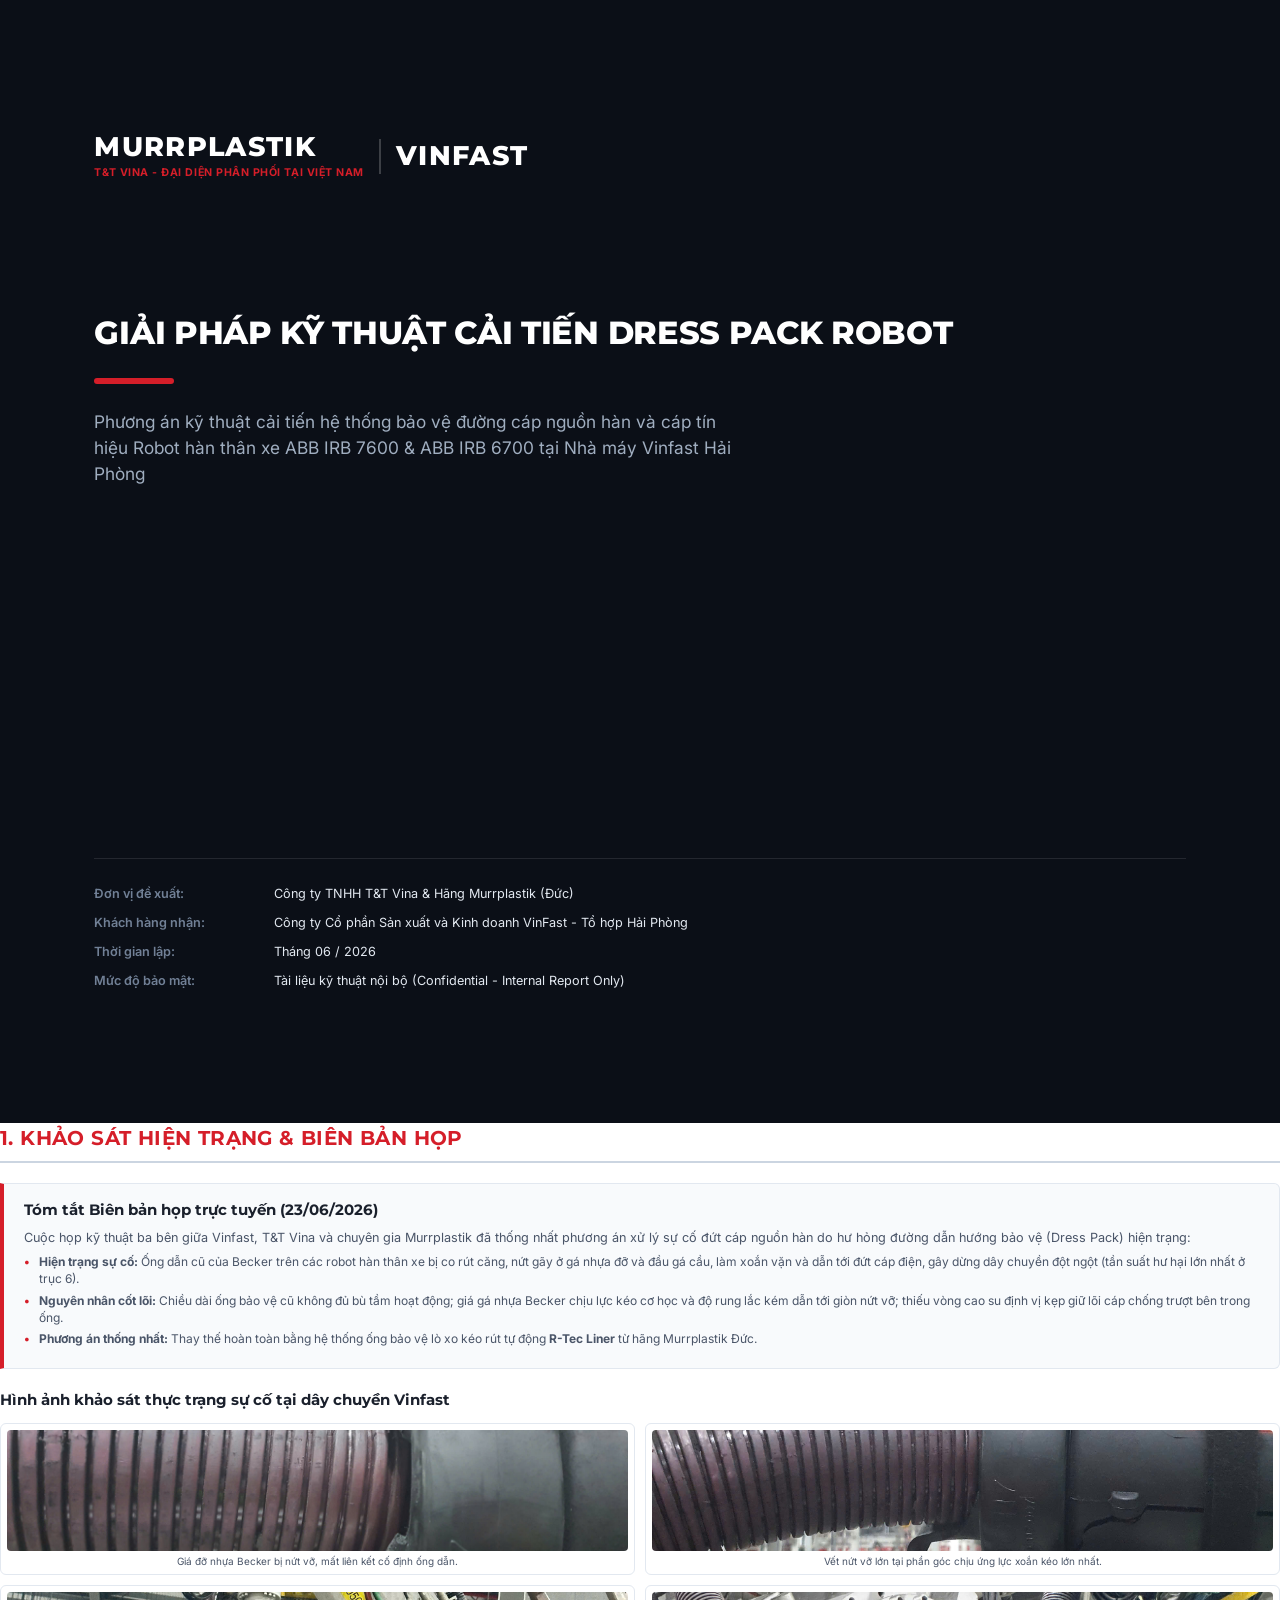
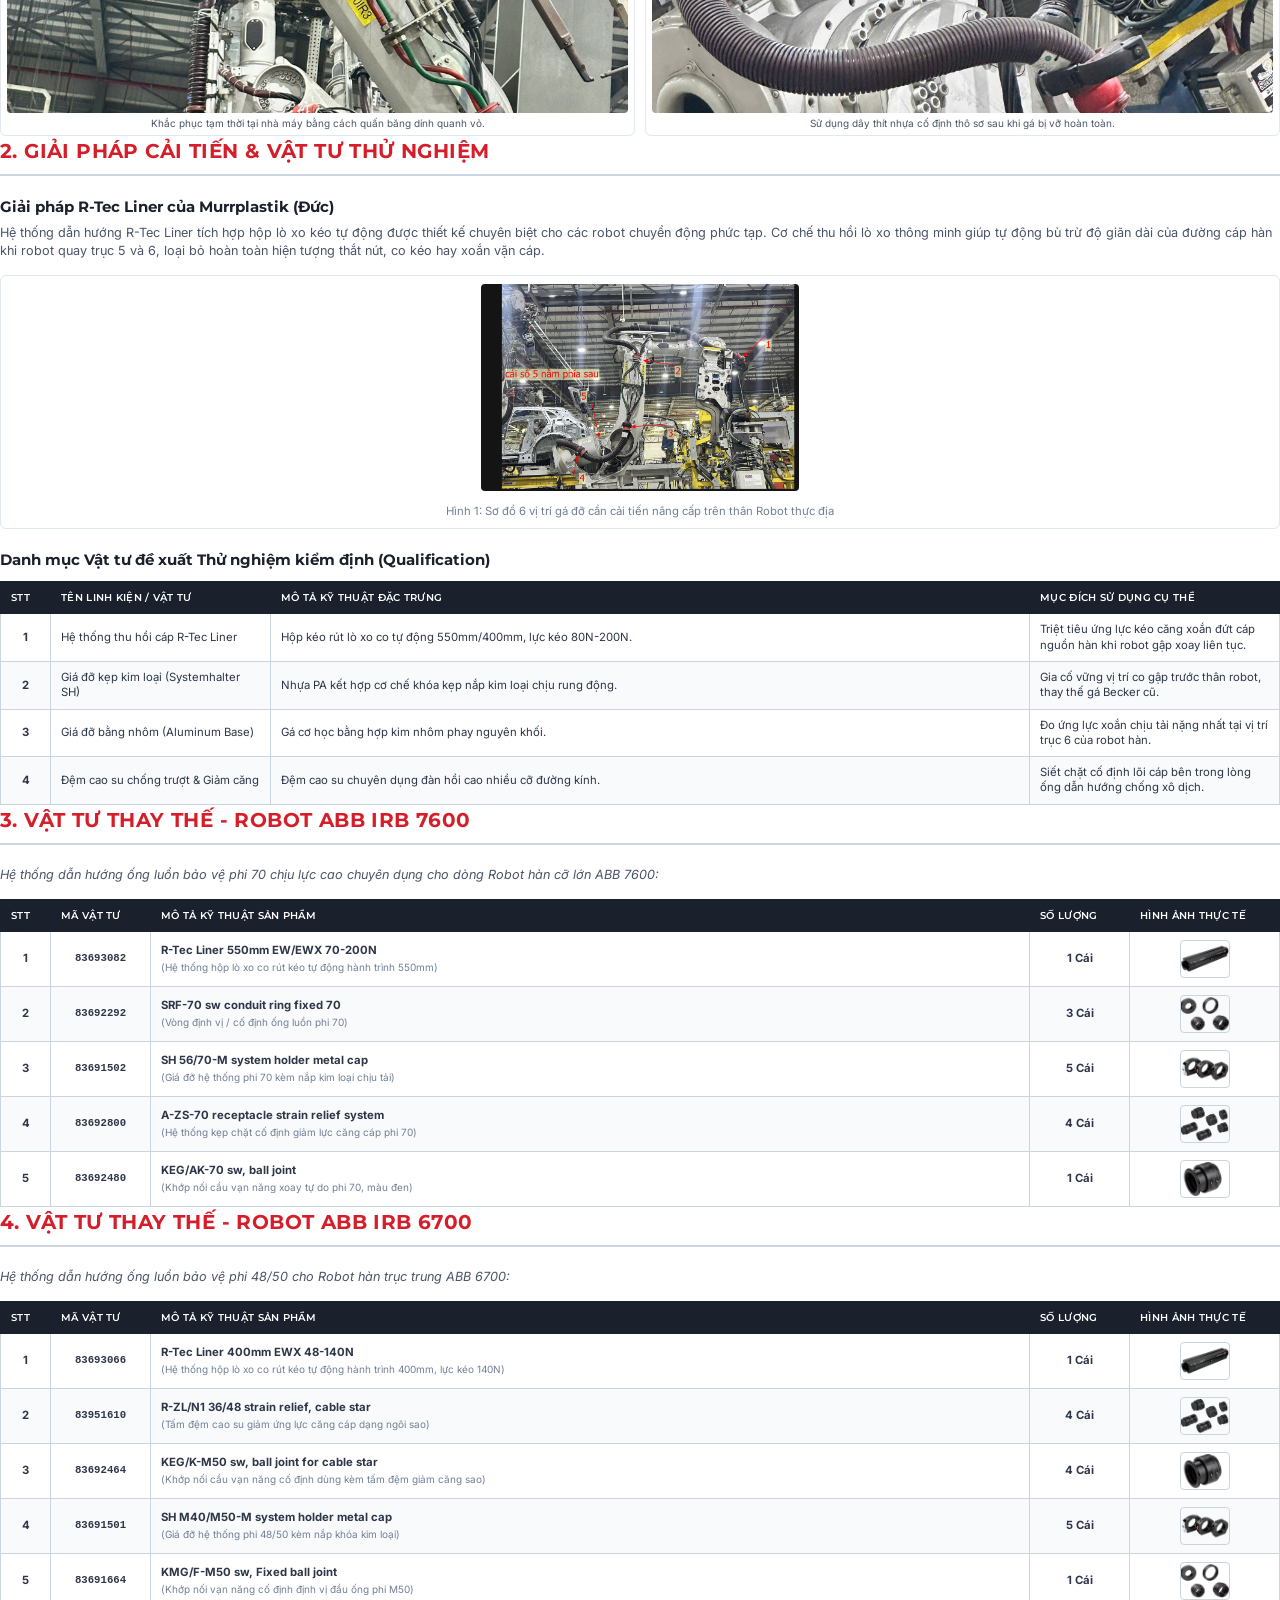
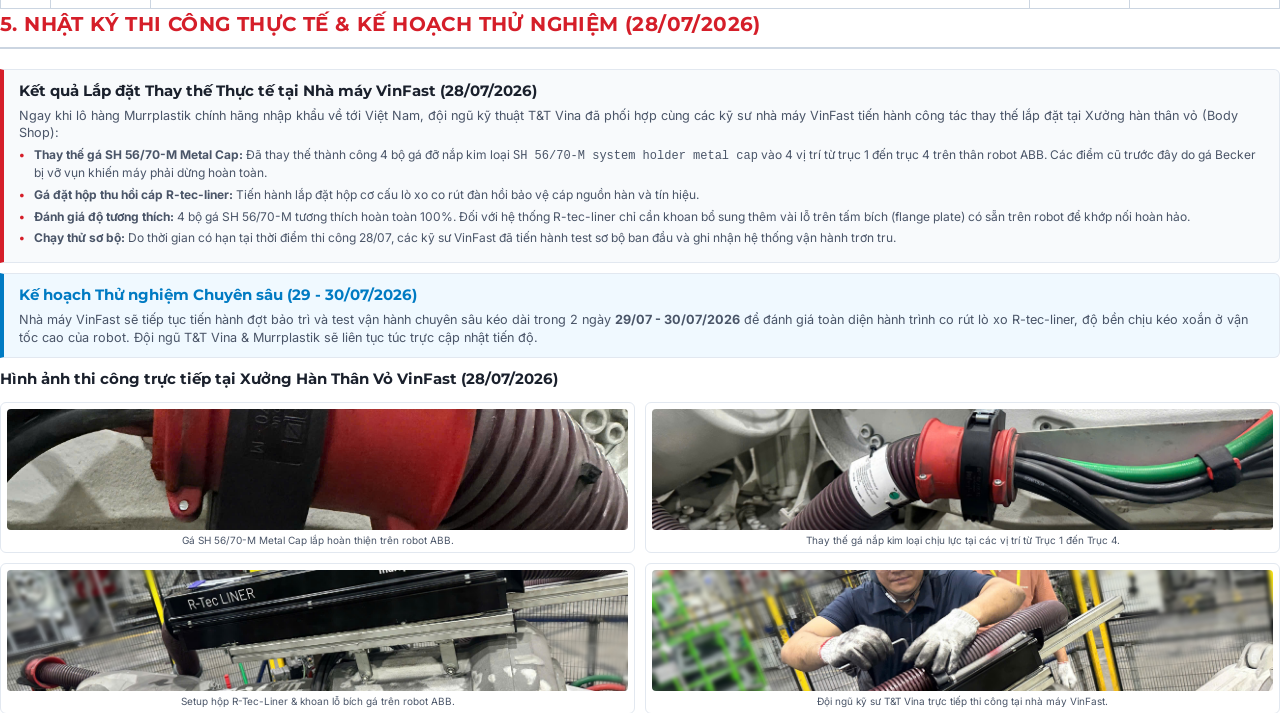
<file: pdf_report.html>
<!DOCTYPE html>
<html lang="vi">
<head>
    <meta charset="UTF-8">
    <title>Báo cáo Khảo sát & Giải pháp Cải tiến Dress Pack Vinfast - Murrplastik</title>
    <link rel="preconnect" href="https://fonts.googleapis.com">
    <link rel="preconnect" href="https://fonts.gstatic.com" crossorigin>
    <link href="https://fonts.googleapis.com/css2?family=Inter:wght@400;500;600;700&family=Montserrat:wght@500;600;700;800&display=swap" rel="stylesheet">
    <link rel="stylesheet" href="pdf_report.css">
</head>
<body>

    <!-- PAGE 1: COVER PAGE -->
    <div class="page cover-page">
        <div class="logo-container">
            <div class="logo-box">
                <span class="logo-title">MURRPLASTIK</span>
                <span class="logo-subtitle">T&T VINA - ĐẠI DIỆN PHÂN PHỐI TẠI VIỆT NAM</span>
            </div>
            <div class="logo-divider"></div>
            <div class="logo-client">VINFAST</div>
        </div>
        
        <div class="cover-content">
            <h1 class="report-title">GIẢI PHÁP KỸ THUẬT CẢI TIẾN DRESS PACK ROBOT</h1>
            <div class="accent-bar"></div>
            <p class="report-subtitle">Phương án kỹ thuật cải tiến hệ thống bảo vệ đường cáp nguồn hàn và cáp tín hiệu Robot hàn thân xe ABB IRB 7600 & ABB IRB 6700 tại Nhà máy Vinfast Hải Phòng</p>
        </div>
        
        <div class="cover-footer">
            <div class="meta-grid">
                <div class="meta-label">Đơn vị đề xuất:</div>
                <div class="meta-value">Công ty TNHH T&T Vina & Hãng Murrplastik (Đức)</div>
                
                <div class="meta-label">Khách hàng nhận:</div>
                <div class="meta-value">Công ty Cổ phần Sản xuất và Kinh doanh VinFast - Tổ hợp Hải Phòng</div>
                
                <div class="meta-label">Thời gian lập:</div>
                <div class="meta-value">Tháng 06 / 2026</div>
                
                <div class="meta-label">Mức độ bảo mật:</div>
                <div class="meta-value">Tài liệu kỹ thuật nội bộ (Confidential - Internal Report Only)</div>
            </div>
        </div>
    </div>

    <!-- PAGE 2: SURVEY & MINUTES -->
    <div class="page page-break">
        <h2 class="section-title">1. Khảo sát Hiện trạng & Biên bản họp</h2>
        
        <div class="minutes-box">
            <h3>Tóm tắt Biên bản họp trực tuyến (23/06/2026)</h3>
            <p>Cuộc họp kỹ thuật ba bên giữa Vinfast, T&T Vina và chuyên gia Murrplastik đã thống nhất phương án xử lý sự cố đứt cáp nguồn hàn do hư hỏng đường dẫn hướng bảo vệ (Dress Pack) hiện trạng:</p>
            <ul>
                <li><strong>Hiện trạng sự cố:</strong> Ống dẫn cũ của Becker trên các robot hàn thân xe bị co rút căng, nứt gãy ở gá nhựa đỡ và đầu gá cầu, làm xoắn vặn và dẫn tới đứt cáp điện, gây dừng dây chuyền đột ngột (tần suất hư hại lớn nhất ở trục 6).</li>
                <li><strong>Nguyên nhân cốt lõi:</strong> Chiều dài ống bảo vệ cũ không đủ bù tầm hoạt động; giá gá nhựa Becker chịu lực kéo cơ học và độ rung lắc kém dẫn tới giòn nứt vỡ; thiếu vòng cao su định vị kẹp giữ lõi cáp chống trượt bên trong ống.</li>
                <li><strong>Phương án thống nhất:</strong> Thay thế hoàn toàn bằng hệ thống ống bảo vệ lò xo kéo rút tự động <strong>R-Tec Liner</strong> từ hãng Murrplastik Đức.</li>
            </ul>
        </div>
        
        <div class="survey-gallery">
            <h3>Hình ảnh khảo sát thực trạng sự cố tại dây chuyền Vinfast</h3>
            <div class="pdf-gallery-grid">
                <div class="pdf-gallery-item">
                    <img src="../Ảnh hiện trạng/thu hồi cáp becker bị vỡ.jpg" alt="Sự cố gá Becker">
                    <p>Giá đỡ nhựa Becker bị nứt vỡ, mất liên kết cố định ống dẫn.</p>
                </div>
                <div class="pdf-gallery-item">
                    <img src="../Ảnh hiện trạng/thu hồi cáp becker bị vỡ_2.jpg" alt="Vết nứt gá">
                    <p>Vết nứt vỡ lớn tại phần góc chịu ứng lực xoắn kéo lớn nhất.</p>
                </div>
                <div class="pdf-gallery-item">
                    <img src="../Ảnh hiện trạng/Thu hồi cáp bị băng dính.jpg" alt="Quấn tạm">
                    <p>Khắc phục tạm thời tại nhà máy bằng cách quấn băng dính quanh vỏ.</p>
                </div>
                <div class="pdf-gallery-item">
                    <img src="../Ảnh hiện trạng/Thu hồi cáp bị vỡ và dùng dây thít.jpg" alt="Thít cáp">
                    <p>Sử dụng dây thít nhựa cố định thô sơ sau khi gá bị vỡ hoàn toàn.</p>
                </div>
            </div>
        </div>
    </div>

    <!-- PAGE 3: TECHNICAL SOLUTION & QUALIFICATION -->
    <div class="page page-break">
        <h2 class="section-title">2. Giải pháp Cải tiến & Vật tư Thử nghiệm</h2>
        
        <div class="solution-intro">
            <h3>Giải pháp R-Tec Liner của Murrplastik (Đức)</h3>
            <p>Hệ thống dẫn hướng R-Tec Liner tích hợp hộp lò xo kéo tự động được thiết kế chuyên biệt cho các robot chuyển động phức tạp. Cơ chế thu hồi lò xo thông minh giúp tự động bù trừ độ giãn dài của đường cáp hàn khi robot quay trục 5 và 6, loại bỏ hoàn toàn hiện tượng thắt nút, co kéo hay xoắn vặn cáp.</p>
        </div>

        <div class="solution-schematic">
            <div class="schematic-item">
                <img src="../Ảnh giải pháp/6 vị trí cần thay thế trên robot_thực tế.jpg" alt="Sơ đồ thực tế">
                <p>Hình 1: Sơ đồ 6 vị trí gá đỡ cần cải tiến nâng cấp trên thân Robot thực địa</p>
            </div>
        </div>

        <div class="qualification-box">
            <h3>Danh mục Vật tư đề xuất Thử nghiệm kiểm định (Qualification)</h3>
            <table class="pdf-table">
                <thead>
                    <tr>
                        <th style="width: 50px;">STT</th>
                        <th style="width: 220px;">Tên Linh kiện / Vật tư</th>
                        <th>Mô tả Kỹ thuật đặc trưng</th>
                        <th style="width: 250px;">Mục đích sử dụng cụ thể</th>
                    </tr>
                </thead>
                <tbody>
                    <tr>
                        <td class="text-center font-bold">1</td>
                        <td>Hệ thống thu hồi cáp R-Tec Liner</td>
                        <td>Hộp kéo rút lò xo co tự động 550mm/400mm, lực kéo 80N-200N.</td>
                        <td>Triệt tiêu ứng lực kéo căng xoắn đứt cáp nguồn hàn khi robot gập xoay liên tục.</td>
                    </tr>
                    <tr>
                        <td class="text-center font-bold">2</td>
                        <td>Giá đỡ kẹp kim loại (Systemhalter SH)</td>
                        <td>Nhựa PA kết hợp cơ chế khóa kẹp nắp kim loại chịu rung động.</td>
                        <td>Gia cố vững vị trí co gập trước thân robot, thay thế gá Becker cũ.</td>
                    </tr>
                    <tr>
                        <td class="text-center font-bold">3</td>
                        <td>Giá đỡ bằng nhôm (Aluminum Base)</td>
                        <td>Gá cơ học bằng hợp kim nhôm phay nguyên khối.</td>
                        <td>Đo ứng lực xoắn chịu tải nặng nhất tại vị trí trục 6 của robot hàn.</td>
                    </tr>
                    <tr>
                        <td class="text-center font-bold">4</td>
                        <td>Đệm cao su chống trượt & Giảm căng</td>
                        <td>Đệm cao su chuyên dụng đàn hồi cao nhiều cỡ đường kính.</td>
                        <td>Siết chặt cố định lõi cáp bên trong lòng ống dẫn hướng chống xô dịch.</td>
                    </tr>
                </tbody>
            </table>
        </div>
    </div>

    <!-- PAGE 4: ABB IRB 7600 MATERIALS LIST -->
    <div class="page page-break">
        <h2 class="section-title">3. Vật tư thay thế - Robot ABB IRB 7600</h2>
        <p class="section-desc">Hệ thống dẫn hướng ống luồn bảo vệ phi 70 chịu lực cao chuyên dụng cho dòng Robot hàn cỡ lớn ABB 7600:</p>
        
        <table class="pdf-table">
            <thead>
                <tr>
                    <th style="width: 50px;">STT</th>
                    <th style="width: 100px;">Mã vật tư</th>
                    <th>Mô tả kỹ thuật sản phẩm</th>
                    <th style="width: 100px;">Số lượng</th>
                    <th style="width: 150px;">Hình ảnh thực tế</th>
                </tr>
            </thead>
            <tbody>
                <tr>
                    <td class="text-center font-bold">1</td>
                    <td class="font-mono text-center">83693082</td>
                    <td><strong>R-Tec Liner 550mm EW/EWX 70-200N</strong><div class="description-vn">(Hệ thống hộp lò xo co rút kéo tự động hành trình 550mm)</div></td>
                    <td class="text-center font-bold">1 Cái</td>
                    <td><div class="pdf-thumbs"><img src="./Ảnh phụ kiện ABB 7600 Murrplastik/90_83693082_R-Tec Liner 550mm EW-EWX 70-200N_(Hệ thống ống kéo rút-bảo vệ đàn hồi 550mm)/(Hệ thống ống kéo rút_bảo vệ đàn hồi 550mm)_1.webp"></div></td>
                </tr>
                <tr>
                    <td class="text-center font-bold">2</td>
                    <td class="font-mono text-center">83692292</td>
                    <td><strong>SRF-70 sw conduit ring fixed 70</strong><div class="description-vn">(Vòng định vị / cố định ống luồn phi 70)</div></td>
                    <td class="text-center font-bold">3 Cái</td>
                    <td><div class="pdf-thumbs"><img src="./Ảnh phụ kiện ABB 7600 Murrplastik/10_83692292_SRF-70 sw conduit ring fixed 70_(Vòng định vị-cố định ống luồn phi 70)/SRF-70 sw conduit ring fixed 70_1.webp"></div></td>
                </tr>
                <tr>
                    <td class="text-center font-bold">3</td>
                    <td class="font-mono text-center">83691502</td>
                    <td><strong>SH 56/70-M system holder metal cap</strong><div class="description-vn">(Giá đỡ hệ thống phi 70 kèm nắp kim loại chịu tải)</div></td>
                    <td class="text-center font-bold">5 Cái</td>
                    <td><div class="pdf-thumbs"><img src="./Ảnh phụ kiện ABB 7600 Murrplastik/20_83691502_SH 56-70-M system holder metal cap_(Giá đỡ hệ thống kèm nắp kim loại)/(Giá đỡ hệ thống kèm nắp kim loại)_1.webp"></div></td>
                </tr>
                <tr>
                    <td class="text-center font-bold">4</td>
                    <td class="font-mono text-center">83692800</td>
                    <td><strong>A-ZS-70 receptacle strain relief system</strong><div class="description-vn">(Hệ thống kẹp chặt cố định giảm lực căng cáp phi 70)</div></td>
                    <td class="text-center font-bold">4 Cái</td>
                    <td><div class="pdf-thumbs"><img src="./Ảnh phụ kiện ABB 7600 Murrplastik/40_83692800_A-ZS-70 receptacle strain relief system_(Hệ thống cố định và giảm lực căng cáp phi 70)/(Hệ thống cố định và giảm lực căng cáp phi 70)_1.webp"></div></td>
                </tr>
                <tr>
                    <td class="text-center font-bold">5</td>
                    <td class="font-mono text-center">83692480</td>
                    <td><strong>KEG/AK-70 sw, ball joint</strong><div class="description-vn">(Khớp nối cầu vạn năng xoay tự do phi 70, màu đen)</div></td>
                    <td class="text-center font-bold">1 Cái</td>
                    <td><div class="pdf-thumbs"><img src="./Ảnh phụ kiện ABB 7600 Murrplastik/110_83692480_KEG-AK-70 sw, ball joint_(Khớp nối vạn năng xoay góc phi 70, màu đen)/(Khớp nối vạn năng xoay góc phi 70, màu đen)_1.webp"></div></td>
                </tr>
            </tbody>
        </table>
    </div>

    <!-- PAGE 5: ABB IRB 6700 MATERIALS LIST -->
    <div class="page page-break">
        <h2 class="section-title">4. Vật tư thay thế - Robot ABB IRB 6700</h2>
        <p class="section-desc">Hệ thống dẫn hướng ống luồn bảo vệ phi 48/50 cho Robot hàn trục trung ABB 6700:</p>
        
        <table class="pdf-table">
            <thead>
                <tr>
                    <th style="width: 50px;">STT</th>
                    <th style="width: 100px;">Mã vật tư</th>
                    <th>Mô tả kỹ thuật sản phẩm</th>
                    <th style="width: 100px;">Số lượng</th>
                    <th style="width: 150px;">Hình ảnh thực tế</th>
                </tr>
            </thead>
            <tbody>
                <tr>
                    <td class="text-center font-bold">1</td>
                    <td class="font-mono text-center">83693066</td>
                    <td><strong>R-Tec Liner 400mm EWX 48-140N</strong><div class="description-vn">(Hệ thống hộp lò xo co rút kéo tự động hành trình 400mm, lực kéo 140N)</div></td>
                    <td class="text-center font-bold">1 Cái</td>
                    <td><div class="pdf-thumbs"><img src="./Ảnh phụ kiện ABB 6700 Murrplastik/10_83693066_R-Tec Liner 400mm EWX 48-140N_(Hệ thống ống kéo rút đàn hồi hành trình 400mm, lực kéo 140N)/(Hệ thống ống kéo rút_bảo vệ đàn hồi 550mm)_1.webp"></div></td>
                </tr>
                <tr>
                    <td class="text-center font-bold">2</td>
                    <td class="font-mono text-center">83951610</td>
                    <td><strong>R-ZL/N1 36/48 strain relief, cable star</strong><div class="description-vn">(Tấm đệm cao su giảm ứng lực căng cáp dạng ngôi sao)</div></td>
                    <td class="text-center font-bold">4 Cái</td>
                    <td><div class="pdf-thumbs"><img src="./Ảnh phụ kiện ABB 6700 Murrplastik/60_83951610_R-ZL-N1 36-48 strain relief, cable star Elastomer blank_(Tấm cao su đàn hồi giảm lực căng cáp dạng ngôi sao)/(Hệ thống cố định và giảm lực căng cáp phi 70)_1.webp"></div></td>
                </tr>
                <tr>
                    <td class="text-center font-bold">3</td>
                    <td class="font-mono text-center">83692464</td>
                    <td><strong>KEG/K-M50 sw, ball joint for cable star</strong><div class="description-vn">(Khớp nối cầu vạn năng cố định dùng kèm tấm đệm giảm căng sao)</div></td>
                    <td class="text-center font-bold">4 Cái</td>
                    <td><div class="pdf-thumbs"><img src="./Ảnh phụ kiện ABB 6700 Murrplastik/70_83692464_KEG-K-M50 sw, Fixed end ball joint for cable star_(Khớp nối vạn năng cố định dùng kèm tấm đệm giảm căng)/(Khớp nối vạn năng xoay góc phi 70, màu đen)_1.webp"></div></td>
                </tr>
                <tr>
                    <td class="text-center font-bold">4</td>
                    <td class="font-mono text-center">83691501</td>
                    <td><strong>SH M40/M50-M system holder metal cap</strong><div class="description-vn">(Giá đỡ hệ thống phi 48/50 kèm nắp khóa kim loại)</div></td>
                    <td class="text-center font-bold">5 Cái</td>
                    <td><div class="pdf-thumbs"><img src="./Ảnh phụ kiện ABB 6700 Murrplastik/80_83691501_SH M40-M50-M system holder metal cap_(Giá đỡ hệ thống phi 48-50 kèm nắp khóa kim loại)/(Giá đỡ hệ thống kèm nắp kim loại)_1.webp"></div></td>
                </tr>
                <tr>
                    <td class="text-center font-bold">5</td>
                    <td class="font-mono text-center">83691664</td>
                    <td><strong>KMG/F-M50 sw, Fixed ball joint</strong><div class="description-vn">(Khớp nối vạn năng cố định định vị đầu ống phi M50)</div></td>
                    <td class="text-center font-bold">1 Cái</td>
                    <td><div class="pdf-thumbs"><img src="./Ảnh phụ kiện ABB 6700 Murrplastik/90_83691664_KMG-F-M50 sw, Fixed bal joint_(Khớp nối vạn năng cố định hướng phi M50)/SRF-70 sw conduit ring fixed 70_1.webp"></div></td>
                </tr>
            </tbody>
        </table>
    </div>

    <!-- PAGE 6: CONSTRUCTION & TESTING PLAN -->
    <div class="page page-break">
        <h2 class="section-title">5. Nhật ký Thi công Thực tế & Kế hoạch Thử nghiệm (28/07/2026)</h2>
        
        <div class="minutes-box" style="border-left-color: #d51e29; padding: 10px 15px; margin-bottom: 10px;">
            <h3 style="margin-bottom: 5px;">Kết quả Lắp đặt Thay thế Thực tế tại Nhà máy VinFast (28/07/2026)</h3>
            <p style="margin-bottom: 5px;">Ngay khi lô hàng Murrplastik chính hãng nhập khẩu về tới Việt Nam, đội ngũ kỹ thuật T&T Vina đã phối hợp cùng các kỹ sư nhà máy VinFast tiến hành công tác thay thế lắp đặt tại Xưởng hàn thân vỏ (Body Shop):</p>
            <ul>
                <li><strong>Thay thế gá SH 56/70-M Metal Cap:</strong> Đã thay thế thành công 4 bộ gá đỡ nắp kim loại <code>SH 56/70-M system holder metal cap</code> vào 4 vị trí từ trục 1 đến trục 4 trên thân robot ABB. Các điểm cũ trước đây do gá Becker bị vỡ vụn khiến máy phải dừng hoàn toàn.</li>
                <li><strong>Gá đặt hộp thu hồi cáp R-tec-liner:</strong> Tiến hành lắp đặt hộp cơ cấu lò xo co rút đàn hồi bảo vệ cáp nguồn hàn và tín hiệu.</li>
                <li><strong>Đánh giá độ tương thích:</strong> 4 bộ gá SH 56/70-M tương thích hoàn toàn 100%. Đối với hệ thống R-tec-liner chỉ cần khoan bổ sung thêm vài lỗ trên tấm bích (flange plate) có sẵn trên robot để khớp nối hoàn hảo.</li>
                <li><strong>Chạy thử sơ bộ:</strong> Do thời gian có hạn tại thời điểm thi công 28/07, các kỹ sư VinFast đã tiến hành test sơ bộ ban đầu và ghi nhận hệ thống vận hành trơn tru.</li>
            </ul>
        </div>

        <div class="minutes-box" style="border-left-color: #007bc3; background-color: #f0f9ff; padding: 10px 15px; margin-bottom: 10px;">
            <h3 style="color: #007bc3; margin-bottom: 5px;">Kế hoạch Thử nghiệm Chuyên sâu (29 - 30/07/2026)</h3>
            <p style="margin-bottom: 0;">Nhà máy VinFast sẽ tiếp tục tiến hành đợt bảo trì và test vận hành chuyên sâu kéo dài trong 2 ngày <strong>29/07 - 30/07/2026</strong> để đánh giá toàn diện hành trình co rút lò xo R-tec-liner, độ bền chịu kéo xoắn ở vận tốc cao của robot. Đội ngũ T&T Vina & Murrplastik sẽ liên tục túc trực cập nhật tiến độ.</p>
        </div>

        <div class="survey-gallery" style="margin-top: 10px;">
            <h3>Hình ảnh thi công trực tiếp tại Xưởng Hàn Thân Vỏ VinFast (28/07/2026)</h3>
            <div class="pdf-gallery-grid">
                <div class="pdf-gallery-item">
                    <img src="./Ảnh thi công/SH 56-70-M system holder metal cap.jpg" alt="SH 56/70-M">
                    <p>Gá SH 56/70-M Metal Cap lắp hoàn thiện trên robot ABB.</p>
                </div>
                <div class="pdf-gallery-item">
                    <img src="./Ảnh thi công/SH 56-70-M system holder metal cap_2.jpg" alt="Lắp gá trục 1-4">
                    <p>Thay thế gá nắp kim loại chịu lực tại các vị trí từ Trục 1 đến Trục 4.</p>
                </div>
                <div class="pdf-gallery-item">
                    <img src="./Ảnh thi công/Setup R-Tec-Liner lên thân robot ABB.jpg" alt="Setup R-Tec-Liner">
                    <p>Setup hộp R-Tec-Liner & khoan lỗ bích gá trên robot ABB.</p>
                </div>
                <div class="pdf-gallery-item">
                    <img src="./Ảnh thi công/Đội ngũ T&T thi công trên robot ABB.jpg" alt="Kỹ sư T&T Vina">
                    <p>Đội ngũ kỹ sư T&T Vina trực tiếp thi công tại nhà máy VinFast.</p>
                </div>
            </div>
        </div>
    </div>

</body>
</html>
</file>
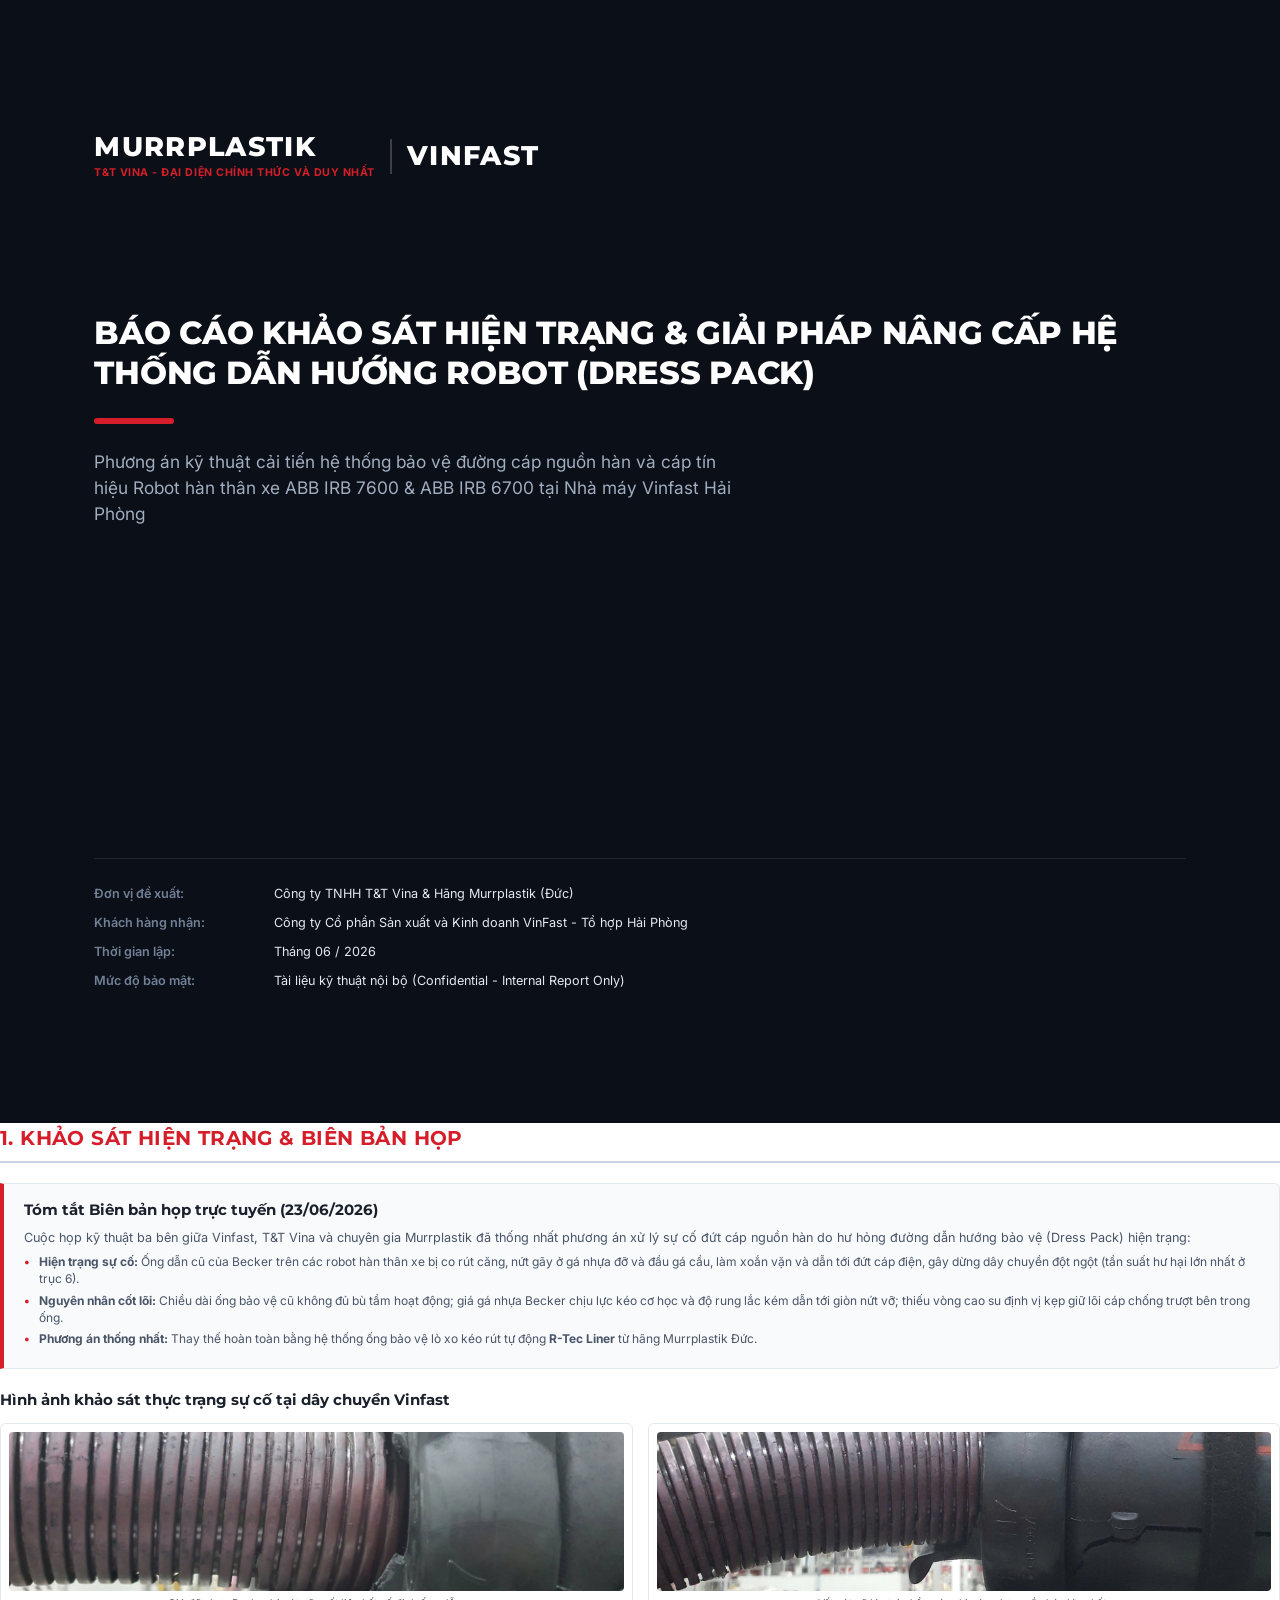
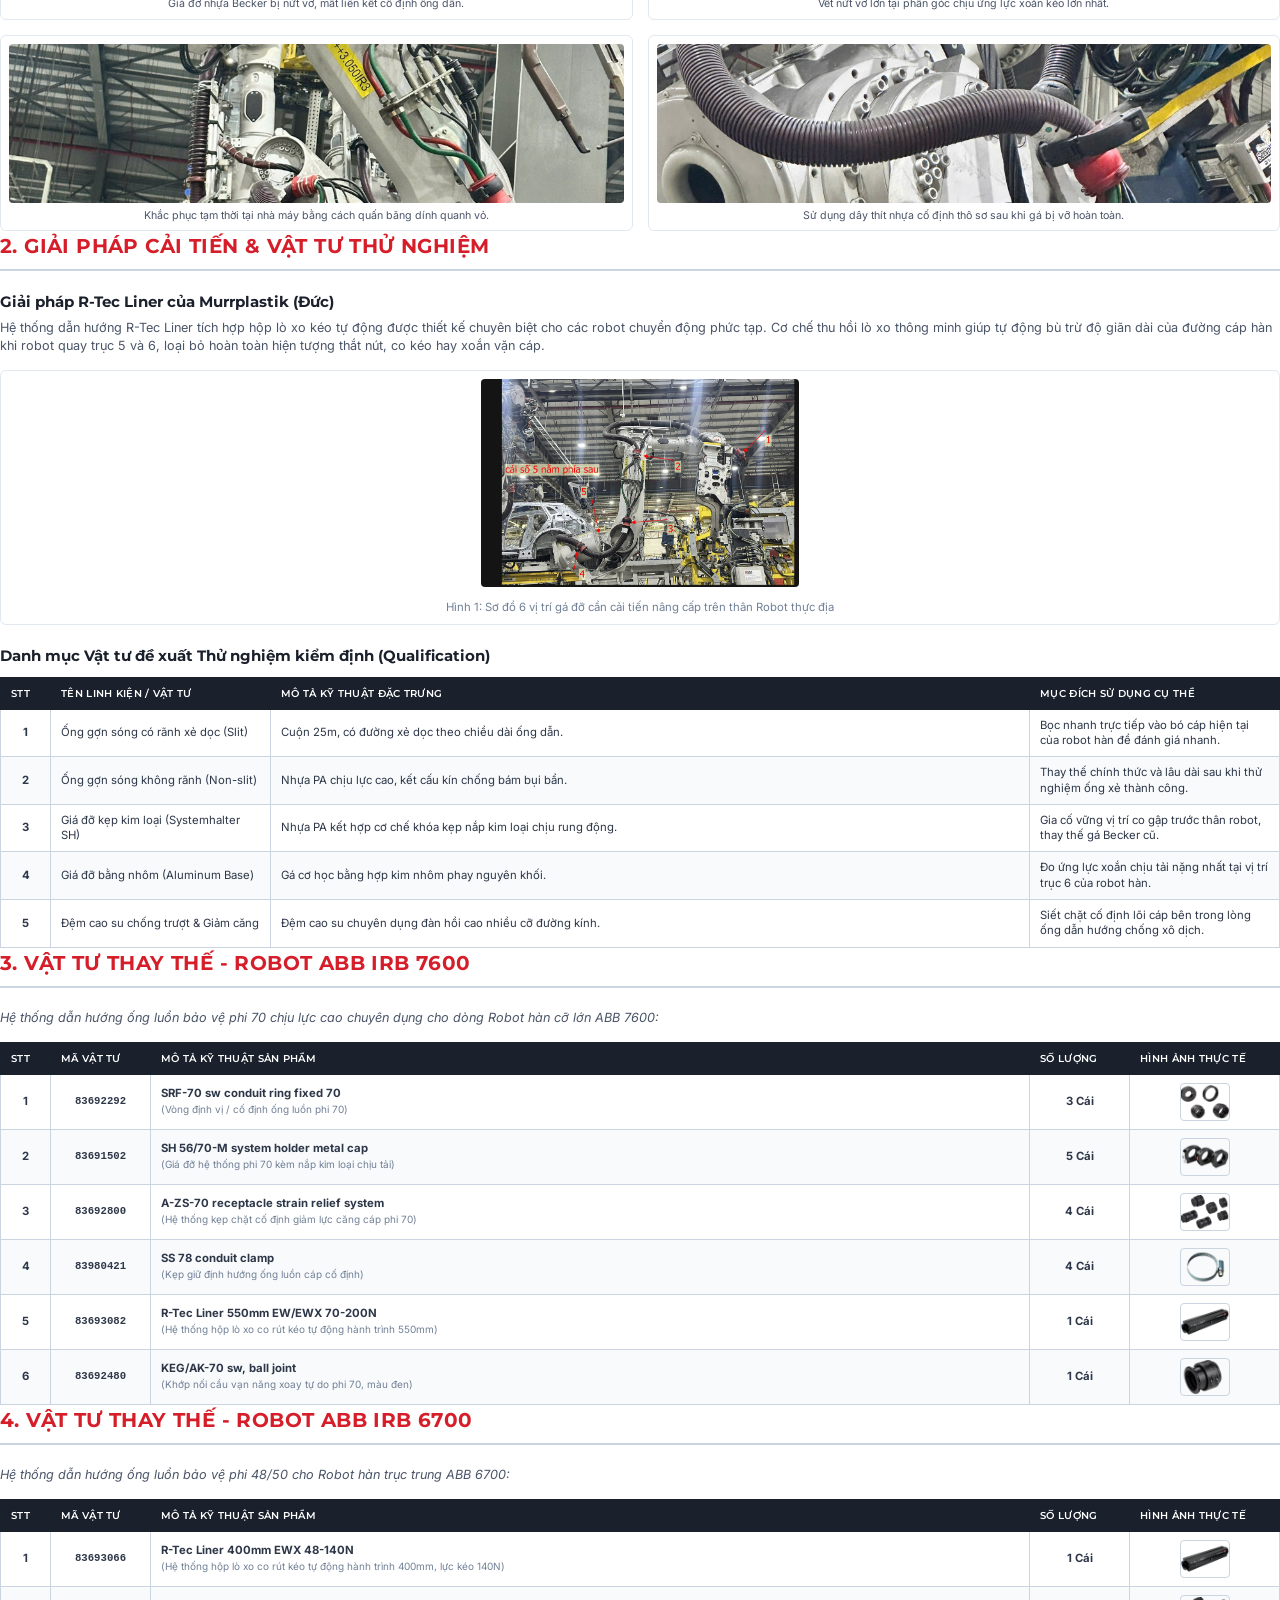
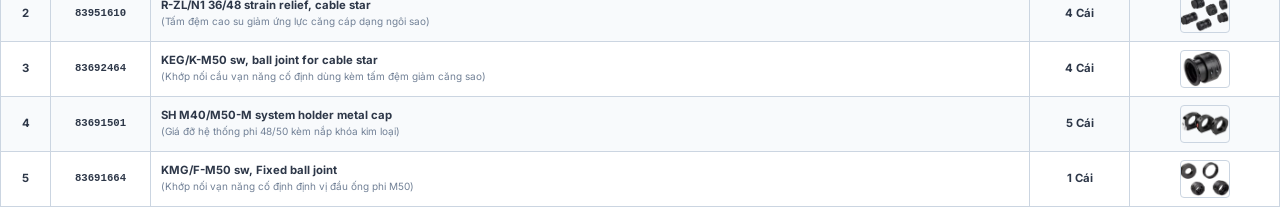
<file: code/pdf_report.html>
<!DOCTYPE html>
<html lang="vi">
<head>
    <meta charset="UTF-8">
    <title>Báo cáo Khảo sát & Giải pháp Cải tiến Dress Pack Vinfast - Murrplastik</title>
    <link rel="preconnect" href="https://fonts.googleapis.com">
    <link rel="preconnect" href="https://fonts.gstatic.com" crossorigin>
    <link href="https://fonts.googleapis.com/css2?family=Inter:wght@400;500;600;700&family=Montserrat:wght@500;600;700;800&display=swap" rel="stylesheet">
    <link rel="stylesheet" href="pdf_report.css">
</head>
<body>

    <!-- PAGE 1: COVER PAGE -->
    <div class="page cover-page">
        <div class="logo-container">
            <div class="logo-box">
                <span class="logo-title">MURRPLASTIK</span>
                <span class="logo-subtitle">T&T VINA - ĐẠI DIỆN CHÍNH THỨC VÀ DUY NHẤT</span>
            </div>
            <div class="logo-divider"></div>
            <div class="logo-client">VINFAST</div>
        </div>
        
        <div class="cover-content">
            <h1 class="report-title">BÁO CÁO KHẢO SÁT HIỆN TRẠNG & GIẢI PHÁP NÂNG CẤP HỆ THỐNG DẪN HƯỚNG ROBOT (DRESS PACK)</h1>
            <div class="accent-bar"></div>
            <p class="report-subtitle">Phương án kỹ thuật cải tiến hệ thống bảo vệ đường cáp nguồn hàn và cáp tín hiệu Robot hàn thân xe ABB IRB 7600 & ABB IRB 6700 tại Nhà máy Vinfast Hải Phòng</p>
        </div>
        
        <div class="cover-footer">
            <div class="meta-grid">
                <div class="meta-label">Đơn vị đề xuất:</div>
                <div class="meta-value">Công ty TNHH T&T Vina & Hãng Murrplastik (Đức)</div>
                
                <div class="meta-label">Khách hàng nhận:</div>
                <div class="meta-value">Công ty Cổ phần Sản xuất và Kinh doanh VinFast - Tổ hợp Hải Phòng</div>
                
                <div class="meta-label">Thời gian lập:</div>
                <div class="meta-value">Tháng 06 / 2026</div>
                
                <div class="meta-label">Mức độ bảo mật:</div>
                <div class="meta-value">Tài liệu kỹ thuật nội bộ (Confidential - Internal Report Only)</div>
            </div>
        </div>
    </div>

    <!-- PAGE 2: SURVEY & MINUTES -->
    <div class="page page-break">
        <h2 class="section-title">1. Khảo sát Hiện trạng & Biên bản họp</h2>
        
        <div class="minutes-box">
            <h3>Tóm tắt Biên bản họp trực tuyến (23/06/2026)</h3>
            <p>Cuộc họp kỹ thuật ba bên giữa Vinfast, T&T Vina và chuyên gia Murrplastik đã thống nhất phương án xử lý sự cố đứt cáp nguồn hàn do hư hỏng đường dẫn hướng bảo vệ (Dress Pack) hiện trạng:</p>
            <ul>
                <li><strong>Hiện trạng sự cố:</strong> Ống dẫn cũ của Becker trên các robot hàn thân xe bị co rút căng, nứt gãy ở gá nhựa đỡ và đầu gá cầu, làm xoắn vặn và dẫn tới đứt cáp điện, gây dừng dây chuyền đột ngột (tần suất hư hại lớn nhất ở trục 6).</li>
                <li><strong>Nguyên nhân cốt lõi:</strong> Chiều dài ống bảo vệ cũ không đủ bù tầm hoạt động; giá gá nhựa Becker chịu lực kéo cơ học và độ rung lắc kém dẫn tới giòn nứt vỡ; thiếu vòng cao su định vị kẹp giữ lõi cáp chống trượt bên trong ống.</li>
                <li><strong>Phương án thống nhất:</strong> Thay thế hoàn toàn bằng hệ thống ống bảo vệ lò xo kéo rút tự động <strong>R-Tec Liner</strong> từ hãng Murrplastik Đức.</li>
            </ul>
        </div>
        
        <div class="survey-gallery">
            <h3>Hình ảnh khảo sát thực trạng sự cố tại dây chuyền Vinfast</h3>
            <div class="pdf-gallery-grid">
                <div class="pdf-gallery-item">
                    <img src="../Ảnh hiện trạng/thu hồi cáp becker bị vỡ.jpg" alt="Sự cố gá Becker">
                    <p>Giá đỡ nhựa Becker bị nứt vỡ, mất liên kết cố định ống dẫn.</p>
                </div>
                <div class="pdf-gallery-item">
                    <img src="../Ảnh hiện trạng/thu hồi cáp becker bị vỡ_2.jpg" alt="Vết nứt gá">
                    <p>Vết nứt vỡ lớn tại phần góc chịu ứng lực xoắn kéo lớn nhất.</p>
                </div>
                <div class="pdf-gallery-item">
                    <img src="../Ảnh hiện trạng/Thu hồi cáp bị băng dính.jpg" alt="Quấn tạm">
                    <p>Khắc phục tạm thời tại nhà máy bằng cách quấn băng dính quanh vỏ.</p>
                </div>
                <div class="pdf-gallery-item">
                    <img src="../Ảnh hiện trạng/Thu hồi cáp bị vỡ và dùng dây thít.jpg" alt="Thít cáp">
                    <p>Sử dụng dây thít nhựa cố định thô sơ sau khi gá bị vỡ hoàn toàn.</p>
                </div>
            </div>
        </div>
    </div>

    <!-- PAGE 3: TECHNICAL SOLUTION & QUALIFICATION -->
    <div class="page page-break">
        <h2 class="section-title">2. Giải pháp Cải tiến & Vật tư Thử nghiệm</h2>
        
        <div class="solution-intro">
            <h3>Giải pháp R-Tec Liner của Murrplastik (Đức)</h3>
            <p>Hệ thống dẫn hướng R-Tec Liner tích hợp hộp lò xo kéo tự động được thiết kế chuyên biệt cho các robot chuyển động phức tạp. Cơ chế thu hồi lò xo thông minh giúp tự động bù trừ độ giãn dài của đường cáp hàn khi robot quay trục 5 và 6, loại bỏ hoàn toàn hiện tượng thắt nút, co kéo hay xoắn vặn cáp.</p>
        </div>

        <div class="solution-schematic">
            <div class="schematic-item">
                <img src="../Ảnh giải pháp/6 vị trí cần thay thế trên robot_thực tế.jpg" alt="Sơ đồ thực tế">
                <p>Hình 1: Sơ đồ 6 vị trí gá đỡ cần cải tiến nâng cấp trên thân Robot thực địa</p>
            </div>
        </div>

        <div class="qualification-box">
            <h3>Danh mục Vật tư đề xuất Thử nghiệm kiểm định (Qualification)</h3>
            <table class="pdf-table">
                <thead>
                    <tr>
                        <th style="width: 50px;">STT</th>
                        <th style="width: 220px;">Tên Linh kiện / Vật tư</th>
                        <th>Mô tả Kỹ thuật đặc trưng</th>
                        <th style="width: 250px;">Mục đích sử dụng cụ thể</th>
                    </tr>
                </thead>
                <tbody>
                    <tr>
                        <td class="text-center font-bold">1</td>
                        <td>Ống gợn sóng có rãnh xẻ dọc (Slit)</td>
                        <td>Cuộn 25m, có đường xẻ dọc theo chiều dài ống dẫn.</td>
                        <td>Bọc nhanh trực tiếp vào bó cáp hiện tại của robot hàn để đánh giá nhanh.</td>
                    </tr>
                    <tr>
                        <td class="text-center font-bold">2</td>
                        <td>Ống gợn sóng không rãnh (Non-slit)</td>
                        <td>Nhựa PA chịu lực cao, kết cấu kín chống bám bụi bẩn.</td>
                        <td>Thay thế chính thức và lâu dài sau khi thử nghiệm ống xẻ thành công.</td>
                    </tr>
                    <tr>
                        <td class="text-center font-bold">3</td>
                        <td>Giá đỡ kẹp kim loại (Systemhalter SH)</td>
                        <td>Nhựa PA kết hợp cơ chế khóa kẹp nắp kim loại chịu rung động.</td>
                        <td>Gia cố vững vị trí co gập trước thân robot, thay thế gá Becker cũ.</td>
                    </tr>
                    <tr>
                        <td class="text-center font-bold">4</td>
                        <td>Giá đỡ bằng nhôm (Aluminum Base)</td>
                        <td>Gá cơ học bằng hợp kim nhôm phay nguyên khối.</td>
                        <td>Đo ứng lực xoắn chịu tải nặng nhất tại vị trí trục 6 của robot hàn.</td>
                    </tr>
                    <tr>
                        <td class="text-center font-bold">5</td>
                        <td>Đệm cao su chống trượt & Giảm căng</td>
                        <td>Đệm cao su chuyên dụng đàn hồi cao nhiều cỡ đường kính.</td>
                        <td>Siết chặt cố định lõi cáp bên trong lòng ống dẫn hướng chống xô dịch.</td>
                    </tr>
                </tbody>
            </table>
        </div>
    </div>

    <!-- PAGE 4: ABB IRB 7600 MATERIALS LIST -->
    <div class="page page-break">
        <h2 class="section-title">3. Vật tư thay thế - Robot ABB IRB 7600</h2>
        <p class="section-desc">Hệ thống dẫn hướng ống luồn bảo vệ phi 70 chịu lực cao chuyên dụng cho dòng Robot hàn cỡ lớn ABB 7600:</p>
        
        <table class="pdf-table">
            <thead>
                <tr>
                    <th style="width: 50px;">STT</th>
                    <th style="width: 100px;">Mã vật tư</th>
                    <th>Mô tả kỹ thuật sản phẩm</th>
                    <th style="width: 100px;">Số lượng</th>
                    <th style="width: 150px;">Hình ảnh thực tế</th>
                </tr>
            </thead>
            <tbody>
                <tr>
                    <td class="text-center font-bold">1</td>
                    <td class="font-mono text-center">83692292</td>
                    <td><strong>SRF-70 sw conduit ring fixed 70</strong><div class="description-vn">(Vòng định vị / cố định ống luồn phi 70)</div></td>
                    <td class="text-center font-bold">3 Cái</td>
                    <td><div class="pdf-thumbs"><img src="../Ảnh phụ kiện ABB 7600 Murrplastik/10_83692292_SRF-70 sw conduit ring fixed 70_(Vòng định vị-cố định ống luồn phi 70)/SRF-70 sw conduit ring fixed 70_1.webp"></div></td>
                </tr>
                <tr>
                    <td class="text-center font-bold">2</td>
                    <td class="font-mono text-center">83691502</td>
                    <td><strong>SH 56/70-M system holder metal cap</strong><div class="description-vn">(Giá đỡ hệ thống phi 70 kèm nắp kim loại chịu tải)</div></td>
                    <td class="text-center font-bold">5 Cái</td>
                    <td><div class="pdf-thumbs"><img src="../Ảnh phụ kiện ABB 7600 Murrplastik/20_83691502_SH 56-70-M system holder metal cap_(Giá đỡ hệ thống kèm nắp kim loại)/(Giá đỡ hệ thống kèm nắp kim loại)_1.webp"></div></td>
                </tr>
                <tr>
                    <td class="text-center font-bold">3</td>
                    <td class="font-mono text-center">83692800</td>
                    <td><strong>A-ZS-70 receptacle strain relief system</strong><div class="description-vn">(Hệ thống kẹp chặt cố định giảm lực căng cáp phi 70)</div></td>
                    <td class="text-center font-bold">4 Cái</td>
                    <td><div class="pdf-thumbs"><img src="../Ảnh phụ kiện ABB 7600 Murrplastik/40_83692800_A-ZS-70 receptacle strain relief system_(Hệ thống cố định và giảm lực căng cáp phi 70)/(Hệ thống cố định và giảm lực căng cáp phi 70)_1.webp"></div></td>
                </tr>
                <tr>
                    <td class="text-center font-bold">4</td>
                    <td class="font-mono text-center">83980421</td>
                    <td><strong>SS 78 conduit clamp</strong><div class="description-vn">(Kẹp giữ định hướng ống luồn cáp cố định)</div></td>
                    <td class="text-center font-bold">4 Cái</td>
                    <td><div class="pdf-thumbs"><img src="../Ảnh phụ kiện ABB 7600 Murrplastik/60_83721026_SS 78 conduit clamp_(Kẹp giữ ống luồn cáp)/(Kẹp giữ ống luồn cáp).webp"></div></td>
                </tr>
                <tr>
                    <td class="text-center font-bold">5</td>
                    <td class="font-mono text-center">83693082</td>
                    <td><strong>R-Tec Liner 550mm EW/EWX 70-200N</strong><div class="description-vn">(Hệ thống hộp lò xo co rút kéo tự động hành trình 550mm)</div></td>
                    <td class="text-center font-bold">1 Cái</td>
                    <td><div class="pdf-thumbs"><img src="../Ảnh phụ kiện ABB 7600 Murrplastik/90_83693082_R-Tec Liner 550mm EW-EWX 70-200N_(Hệ thống ống kéo rút-bảo vệ đàn hồi 550mm)/(Hệ thống ống kéo rút_bảo vệ đàn hồi 550mm)_1.webp"></div></td>
                </tr>
                <tr>
                    <td class="text-center font-bold">6</td>
                    <td class="font-mono text-center">83692480</td>
                    <td><strong>KEG/AK-70 sw, ball joint</strong><div class="description-vn">(Khớp nối cầu vạn năng xoay tự do phi 70, màu đen)</div></td>
                    <td class="text-center font-bold">1 Cái</td>
                    <td><div class="pdf-thumbs"><img src="../Ảnh phụ kiện ABB 7600 Murrplastik/110_83692480_KEG-AK-70 sw, ball joint_(Khớp nối vạn năng xoay góc phi 70, màu đen)/(Khớp nối vạn năng xoay góc phi 70, màu đen)_1.webp"></div></td>
                </tr>
            </tbody>
        </table>
    </div>

    <!-- PAGE 5: ABB IRB 6700 MATERIALS LIST -->
    <div class="page page-break">
        <h2 class="section-title">4. Vật tư thay thế - Robot ABB IRB 6700</h2>
        <p class="section-desc">Hệ thống dẫn hướng ống luồn bảo vệ phi 48/50 cho Robot hàn trục trung ABB 6700:</p>
        
        <table class="pdf-table">
            <thead>
                <tr>
                    <th style="width: 50px;">STT</th>
                    <th style="width: 100px;">Mã vật tư</th>
                    <th>Mô tả kỹ thuật sản phẩm</th>
                    <th style="width: 100px;">Số lượng</th>
                    <th style="width: 150px;">Hình ảnh thực tế</th>
                </tr>
            </thead>
            <tbody>
                <tr>
                    <td class="text-center font-bold">1</td>
                    <td class="font-mono text-center">83693066</td>
                    <td><strong>R-Tec Liner 400mm EWX 48-140N</strong><div class="description-vn">(Hệ thống hộp lò xo co rút kéo tự động hành trình 400mm, lực kéo 140N)</div></td>
                    <td class="text-center font-bold">1 Cái</td>
                    <td><div class="pdf-thumbs"><img src="../Ảnh phụ kiện ABB 6700 Murrplastik/10_83693066_R-Tec Liner 400mm EWX 48-140N_(Hệ thống ống kéo rút đàn hồi hành trình 400mm, lực kéo 140N)/(Hệ thống ống kéo rút_bảo vệ đàn hồi 550mm)_1.webp"></div></td>
                </tr>
                <tr>
                    <td class="text-center font-bold">2</td>
                    <td class="font-mono text-center">83951610</td>
                    <td><strong>R-ZL/N1 36/48 strain relief, cable star</strong><div class="description-vn">(Tấm đệm cao su giảm ứng lực căng cáp dạng ngôi sao)</div></td>
                    <td class="text-center font-bold">4 Cái</td>
                    <td><div class="pdf-thumbs"><img src="../Ảnh phụ kiện ABB 6700 Murrplastik/60_83951610_R-ZL-N1 36-48 strain relief, cable star Elastomer blank_(Tấm cao su đàn hồi giảm lực căng cáp dạng ngôi sao)/(Hệ thống cố định và giảm lực căng cáp phi 70)_1.webp"></div></td>
                </tr>
                <tr>
                    <td class="text-center font-bold">3</td>
                    <td class="font-mono text-center">83692464</td>
                    <td><strong>KEG/K-M50 sw, ball joint for cable star</strong><div class="description-vn">(Khớp nối cầu vạn năng cố định dùng kèm tấm đệm giảm căng sao)</div></td>
                    <td class="text-center font-bold">4 Cái</td>
                    <td><div class="pdf-thumbs"><img src="../Ảnh phụ kiện ABB 6700 Murrplastik/70_83692464_KEG-K-M50 sw, Fixed end ball joint for cable star_(Khớp nối vạn năng cố định dùng kèm tấm đệm giảm căng)/(Khớp nối vạn năng xoay góc phi 70, màu đen)_1.webp"></div></td>
                </tr>
                <tr>
                    <td class="text-center font-bold">4</td>
                    <td class="font-mono text-center">83691501</td>
                    <td><strong>SH M40/M50-M system holder metal cap</strong><div class="description-vn">(Giá đỡ hệ thống phi 48/50 kèm nắp khóa kim loại)</div></td>
                    <td class="text-center font-bold">5 Cái</td>
                    <td><div class="pdf-thumbs"><img src="../Ảnh phụ kiện ABB 6700 Murrplastik/80_83691501_SH M40-M50-M system holder metal cap_(Giá đỡ hệ thống phi 48-50 kèm nắp khóa kim loại)/(Giá đỡ hệ thống kèm nắp kim loại)_1.webp"></div></td>
                </tr>
                <tr>
                    <td class="text-center font-bold">5</td>
                    <td class="font-mono text-center">83691664</td>
                    <td><strong>KMG/F-M50 sw, Fixed ball joint</strong><div class="description-vn">(Khớp nối vạn năng cố định định vị đầu ống phi M50)</div></td>
                    <td class="text-center font-bold">1 Cái</td>
                    <td><div class="pdf-thumbs"><img src="../Ảnh phụ kiện ABB 6700 Murrplastik/90_83691664_KMG-F-M50 sw, Fixed bal joint_(Khớp nối vạn năng cố định hướng phi M50)/SRF-70 sw conduit ring fixed 70_1.webp"></div></td>
                </tr>
            </tbody>
        </table>
    </div>

</body>
</html>
</file>
<file: pdf_report.css>
/* pdf_report.css */
@page {
    size: A4;
    margin: 20mm 15mm 20mm 15mm;
}

@page :first {
    margin: 0;
}

* {
    box-sizing: border-box;
    margin: 0;
    padding: 0;
}

body {
    font-family: 'Inter', sans-serif;
    color: #2d3748;
    background-color: #ffffff;
    line-height: 1.5;
    font-size: 10pt;
    -webkit-print-color-adjust: exact;
    print-color-adjust: exact;
}

h1, h2, h3, h4, h5, h6 {
    font-family: 'Montserrat', sans-serif;
    color: #1a202c;
    font-weight: 700;
}

.page {
    position: relative;
    width: 100%;
}

.page-break {
    page-break-before: always;
}

/* COVER PAGE STYLE */
.cover-page {
    height: 297mm; /* Full A4 height */
    background-color: #0b0f17;
    color: #ffffff;
    padding: 35mm 25mm;
    display: flex;
    flex-direction: column;
    justify-content: space-between;
}

.logo-container {
    display: flex;
    align-items: center;
    gap: 15px;
}

.logo-box {
    display: flex;
    flex-direction: column;
}

.logo-title {
    font-family: 'Montserrat', sans-serif;
    font-size: 20pt;
    font-weight: 800;
    letter-spacing: 0.05em;
    color: #ffffff;
    line-height: 1.1;
}

.logo-subtitle {
    font-size: 8pt;
    letter-spacing: 0.05em;
    color: #d51e29;
    font-weight: 700;
    margin-top: 3px;
}

.logo-divider {
    width: 2px;
    height: 35px;
    background-color: rgba(255, 255, 255, 0.2);
}

.logo-client {
    font-family: 'Montserrat', sans-serif;
    font-size: 20pt;
    font-weight: 800;
    color: #ffffff;
    letter-spacing: 0.05em;
}

.cover-content {
    margin-top: 35mm;
    margin-bottom: auto;
}

.report-title {
    font-size: 24pt;
    line-height: 1.25;
    font-weight: 800;
    color: #ffffff;
    margin-bottom: 25px;
    letter-spacing: -0.01em;
}

.accent-bar {
    width: 80px;
    height: 6px;
    background-color: #d51e29;
    margin-bottom: 25px;
    border-radius: 3px;
}

.report-subtitle {
    font-size: 13pt;
    color: #a0aec0;
    font-weight: 400;
    max-width: 650px;
    line-height: 1.5;
}

.cover-footer {
    margin-top: auto;
    border-top: 1px solid rgba(255, 255, 255, 0.1);
    padding-top: 25px;
}

.meta-grid {
    display: grid;
    grid-template-columns: 180px 1fr;
    row-gap: 10px;
    font-size: 9.5pt;
}

.meta-label {
    color: #718096;
    font-weight: 600;
}

.meta-value {
    color: #e2e8f0;
}

/* GENERAL PAGE FORMATTING */
.section-title {
    font-size: 15pt;
    color: #d51e29;
    border-bottom: 2px solid #cbd5e1;
    padding-bottom: 8px;
    margin-bottom: 20px;
    text-transform: uppercase;
    letter-spacing: 0.02em;
}

.section-desc {
    font-size: 9.5pt;
    color: #4a5568;
    margin-bottom: 15px;
    font-style: italic;
}

/* MINUTES BOX */
.minutes-box {
    background-color: #f8fafc;
    border-left: 4px solid #d51e29;
    padding: 15px 20px;
    border-radius: 0 6px 6px 0;
    margin-bottom: 20px;
    border-top: 1px solid #e2e8f0;
    border-right: 1px solid #e2e8f0;
    border-bottom: 1px solid #e2e8f0;
}

.minutes-box h3 {
    font-size: 11pt;
    margin-bottom: 8px;
    color: #1a202c;
}

.minutes-box p {
    font-size: 9.5pt;
    color: #4a5568;
    margin-bottom: 8px;
    line-height: 1.4;
}

.minutes-box ul {
    list-style-type: none;
    padding-left: 0;
}

.minutes-box ul li {
    font-size: 9pt;
    color: #4a5568;
    margin-bottom: 5px;
    position: relative;
    padding-left: 15px;
    line-height: 1.4;
}

.minutes-box ul li::before {
    content: "•";
    color: #d51e29;
    font-weight: bold;
    position: absolute;
    left: 0;
    top: 0;
}

/* SURVEY GALLERY */
.survey-gallery h3 {
    font-size: 11pt;
    margin-bottom: 12px;
    color: #1a202c;
}

.pdf-gallery-grid {
    display: grid;
    grid-template-columns: 1fr 1fr;
    gap: 10px;
}

.pdf-gallery-item {
    background-color: #ffffff;
    border: 1px solid #e2e8f0;
    border-radius: 6px;
    padding: 6px;
    display: flex;
    flex-direction: column;
    page-break-inside: avoid;
    break-inside: avoid;
}

.pdf-gallery-item img {
    width: 100%;
    height: 32mm;
    object-fit: cover;
    border-radius: 4px;
    margin-bottom: 4px;
}

.pdf-gallery-item p {
    font-size: 7.5pt;
    color: #4a5568;
    text-align: center;
    line-height: 1.25;
}

/* TECHNICAL SOLUTION PAGE */
.solution-intro {
    margin-bottom: 15px;
}

.solution-intro h3 {
    font-size: 11pt;
    margin-bottom: 6px;
}

.solution-intro p {
    font-size: 9.5pt;
    color: #4a5568;
    line-height: 1.4;
}

.solution-schematic {
    display: flex;
    justify-content: center;
    margin-bottom: 20px;
}

.schematic-item {
    width: 100%;
    text-align: center;
    border: 1px solid #e2e8f0;
    border-radius: 6px;
    padding: 8px;
    background-color: #ffffff;
}

.schematic-item img {
    max-width: 100%;
    height: 55mm;
    object-fit: contain;
    border-radius: 4px;
    margin-bottom: 6px;
}

.schematic-item p {
    font-size: 8.5pt;
    color: #718096;
}

.qualification-box h3 {
    font-size: 11pt;
    margin-bottom: 10px;
    color: #1a202c;
}

/* TABLES STYLING */
.pdf-table {
    width: 100%;
    border-collapse: collapse;
    margin-top: 5px;
    font-size: 8.5pt;
}

.pdf-table th {
    background-color: #1a202c;
    color: #ffffff;
    font-family: 'Montserrat', sans-serif;
    font-weight: 600;
    text-transform: uppercase;
    font-size: 7.5pt;
    letter-spacing: 0.03em;
    padding: 8px 10px;
    text-align: left;
    border: 1px solid #1a202c;
}

.pdf-table td {
    padding: 8px 10px;
    border: 1px solid #cbd5e1;
    color: #2d3748;
    vertical-align: middle;
    line-height: 1.35;
}

.pdf-table tr:nth-child(even) td {
    background-color: #f8fafc;
}

.text-center {
    text-align: center;
}

.font-bold {
    font-weight: 700;
}

.font-mono {
    font-family: monospace;
    font-size: 8pt;
    color: #1a202c;
    font-weight: 600;
}

.description-vn {
    font-size: 7.5pt;
    color: #718096;
    margin-top: 2px;
}

.pdf-thumbs {
    display: flex;
    justify-content: center;
}

.pdf-thumbs img {
    width: 50px;
    height: 38px;
    object-fit: cover;
    border-radius: 4px;
    border: 1px solid #cbd5e1;
}

/* ACTION PLAN & CONTACTS */
.action-plan-box {
    margin-bottom: 20px;
    background-color: #f8fafc;
    border-radius: 6px;
    padding: 15px 20px;
    border: 1px solid #e2e8f0;
}

.action-plan-box h3 {
    font-size: 11pt;
    margin-bottom: 10px;
    color: #1a202c;
}

.action-plan-box ul {
    list-style-type: none;
    padding-left: 0;
}

.action-plan-box ul li {
    font-size: 9.5pt;
    color: #4a5568;
    margin-bottom: 8px;
    position: relative;
    padding-left: 20px;
    line-height: 1.4;
}

.action-plan-box ul li::before {
    content: "✓";
    color: #10b981;
    font-weight: bold;
    font-size: 10pt;
    position: absolute;
    left: 0;
    top: 0;
}

.action-plan-box ul li strong {
    color: #1a202c;
}

.contact-box {
    background-color: rgba(213, 30, 41, 0.02);
    border: 1px dashed rgba(213, 30, 41, 0.25);
    border-radius: 6px;
    padding: 15px 20px;
    margin-bottom: 25px;
}

.contact-box h3 {
    font-size: 11pt;
    color: #d51e29;
    margin-bottom: 6px;
}

.contact-box p {
    font-size: 9.5pt;
    color: #4a5568;
    margin-bottom: 3px;
}

.contact-box a {
    color: #d51e29;
    text-decoration: none;
    font-weight: 500;
}

/* SIGNATURES */
.signature-section {
    margin-top: 20px;
}

.sig-title {
    font-family: 'Montserrat', sans-serif;
    font-weight: 700;
    font-size: 9pt;
    text-align: center;
    color: #1a202c;
    letter-spacing: 0.05em;
    margin-bottom: 25px;
}

.sig-grid {
    display: grid;
    grid-template-columns: 1fr 1fr 1fr;
    gap: 15px;
}

.sig-column {
    text-align: center;
}

.sig-company {
    font-size: 8.5pt;
    font-weight: 700;
    color: #2d3748;
    margin-bottom: 35px;
}

.sig-space {
    height: 40px;
}

.sig-name {
    font-size: 8pt;
    color: #718096;
    border-top: 1px solid #cbd5e1;
    display: inline-block;
    padding-top: 4px;
    width: 85%;
}
</file>
<file: code/pdf_report.css>
/* pdf_report.css */
@page {
    size: A4;
    margin: 20mm 15mm 20mm 15mm;
}

@page :first {
    margin: 0;
}

* {
    box-sizing: border-box;
    margin: 0;
    padding: 0;
}

body {
    font-family: 'Inter', sans-serif;
    color: #2d3748;
    background-color: #ffffff;
    line-height: 1.5;
    font-size: 10pt;
    -webkit-print-color-adjust: exact;
    print-color-adjust: exact;
}

h1, h2, h3, h4, h5, h6 {
    font-family: 'Montserrat', sans-serif;
    color: #1a202c;
    font-weight: 700;
}

.page {
    position: relative;
    width: 100%;
}

.page-break {
    page-break-before: always;
}

/* COVER PAGE STYLE */
.cover-page {
    height: 297mm; /* Full A4 height */
    background-color: #0b0f17;
    color: #ffffff;
    padding: 35mm 25mm;
    display: flex;
    flex-direction: column;
    justify-content: space-between;
}

.logo-container {
    display: flex;
    align-items: center;
    gap: 15px;
}

.logo-box {
    display: flex;
    flex-direction: column;
}

.logo-title {
    font-family: 'Montserrat', sans-serif;
    font-size: 20pt;
    font-weight: 800;
    letter-spacing: 0.05em;
    color: #ffffff;
    line-height: 1.1;
}

.logo-subtitle {
    font-size: 8pt;
    letter-spacing: 0.05em;
    color: #d51e29;
    font-weight: 700;
    margin-top: 3px;
}

.logo-divider {
    width: 2px;
    height: 35px;
    background-color: rgba(255, 255, 255, 0.2);
}

.logo-client {
    font-family: 'Montserrat', sans-serif;
    font-size: 20pt;
    font-weight: 800;
    color: #ffffff;
    letter-spacing: 0.05em;
}

.cover-content {
    margin-top: 35mm;
    margin-bottom: auto;
}

.report-title {
    font-size: 24pt;
    line-height: 1.25;
    font-weight: 800;
    color: #ffffff;
    margin-bottom: 25px;
    letter-spacing: -0.01em;
}

.accent-bar {
    width: 80px;
    height: 6px;
    background-color: #d51e29;
    margin-bottom: 25px;
    border-radius: 3px;
}

.report-subtitle {
    font-size: 13pt;
    color: #a0aec0;
    font-weight: 400;
    max-width: 650px;
    line-height: 1.5;
}

.cover-footer {
    margin-top: auto;
    border-top: 1px solid rgba(255, 255, 255, 0.1);
    padding-top: 25px;
}

.meta-grid {
    display: grid;
    grid-template-columns: 180px 1fr;
    row-gap: 10px;
    font-size: 9.5pt;
}

.meta-label {
    color: #718096;
    font-weight: 600;
}

.meta-value {
    color: #e2e8f0;
}

/* GENERAL PAGE FORMATTING */
.section-title {
    font-size: 15pt;
    color: #d51e29;
    border-bottom: 2px solid #cbd5e1;
    padding-bottom: 8px;
    margin-bottom: 20px;
    text-transform: uppercase;
    letter-spacing: 0.02em;
}

.section-desc {
    font-size: 9.5pt;
    color: #4a5568;
    margin-bottom: 15px;
    font-style: italic;
}

/* MINUTES BOX */
.minutes-box {
    background-color: #f8fafc;
    border-left: 4px solid #d51e29;
    padding: 15px 20px;
    border-radius: 0 6px 6px 0;
    margin-bottom: 20px;
    border-top: 1px solid #e2e8f0;
    border-right: 1px solid #e2e8f0;
    border-bottom: 1px solid #e2e8f0;
}

.minutes-box h3 {
    font-size: 11pt;
    margin-bottom: 8px;
    color: #1a202c;
}

.minutes-box p {
    font-size: 9.5pt;
    color: #4a5568;
    margin-bottom: 8px;
    line-height: 1.4;
}

.minutes-box ul {
    list-style-type: none;
    padding-left: 0;
}

.minutes-box ul li {
    font-size: 9pt;
    color: #4a5568;
    margin-bottom: 5px;
    position: relative;
    padding-left: 15px;
    line-height: 1.4;
}

.minutes-box ul li::before {
    content: "•";
    color: #d51e29;
    font-weight: bold;
    position: absolute;
    left: 0;
    top: 0;
}

/* SURVEY GALLERY */
.survey-gallery h3 {
    font-size: 11pt;
    margin-bottom: 12px;
    color: #1a202c;
}

.pdf-gallery-grid {
    display: grid;
    grid-template-columns: 1fr 1fr;
    gap: 15px;
}

.pdf-gallery-item {
    background-color: #ffffff;
    border: 1px solid #e2e8f0;
    border-radius: 6px;
    padding: 8px;
    display: flex;
    flex-direction: column;
}

.pdf-gallery-item img {
    width: 100%;
    height: 42mm;
    object-fit: cover;
    border-radius: 4px;
    margin-bottom: 6px;
}

.pdf-gallery-item p {
    font-size: 8pt;
    color: #4a5568;
    text-align: center;
    line-height: 1.3;
}

/* TECHNICAL SOLUTION PAGE */
.solution-intro {
    margin-bottom: 15px;
}

.solution-intro h3 {
    font-size: 11pt;
    margin-bottom: 6px;
}

.solution-intro p {
    font-size: 9.5pt;
    color: #4a5568;
    line-height: 1.4;
}

.solution-schematic {
    display: flex;
    justify-content: center;
    margin-bottom: 20px;
}

.schematic-item {
    width: 100%;
    text-align: center;
    border: 1px solid #e2e8f0;
    border-radius: 6px;
    padding: 8px;
    background-color: #ffffff;
}

.schematic-item img {
    max-width: 100%;
    height: 55mm;
    object-fit: contain;
    border-radius: 4px;
    margin-bottom: 6px;
}

.schematic-item p {
    font-size: 8.5pt;
    color: #718096;
}

.qualification-box h3 {
    font-size: 11pt;
    margin-bottom: 10px;
    color: #1a202c;
}

/* TABLES STYLING */
.pdf-table {
    width: 100%;
    border-collapse: collapse;
    margin-top: 5px;
    font-size: 8.5pt;
}

.pdf-table th {
    background-color: #1a202c;
    color: #ffffff;
    font-family: 'Montserrat', sans-serif;
    font-weight: 600;
    text-transform: uppercase;
    font-size: 7.5pt;
    letter-spacing: 0.03em;
    padding: 8px 10px;
    text-align: left;
    border: 1px solid #1a202c;
}

.pdf-table td {
    padding: 8px 10px;
    border: 1px solid #cbd5e1;
    color: #2d3748;
    vertical-align: middle;
    line-height: 1.35;
}

.pdf-table tr:nth-child(even) td {
    background-color: #f8fafc;
}

.text-center {
    text-align: center;
}

.font-bold {
    font-weight: 700;
}

.font-mono {
    font-family: monospace;
    font-size: 8pt;
    color: #1a202c;
    font-weight: 600;
}

.description-vn {
    font-size: 7.5pt;
    color: #718096;
    margin-top: 2px;
}

.pdf-thumbs {
    display: flex;
    justify-content: center;
}

.pdf-thumbs img {
    width: 50px;
    height: 38px;
    object-fit: cover;
    border-radius: 4px;
    border: 1px solid #cbd5e1;
}

/* ACTION PLAN & CONTACTS */
.action-plan-box {
    margin-bottom: 20px;
    background-color: #f8fafc;
    border-radius: 6px;
    padding: 15px 20px;
    border: 1px solid #e2e8f0;
}

.action-plan-box h3 {
    font-size: 11pt;
    margin-bottom: 10px;
    color: #1a202c;
}

.action-plan-box ul {
    list-style-type: none;
    padding-left: 0;
}

.action-plan-box ul li {
    font-size: 9.5pt;
    color: #4a5568;
    margin-bottom: 8px;
    position: relative;
    padding-left: 20px;
    line-height: 1.4;
}

.action-plan-box ul li::before {
    content: "✓";
    color: #10b981;
    font-weight: bold;
    font-size: 10pt;
    position: absolute;
    left: 0;
    top: 0;
}

.action-plan-box ul li strong {
    color: #1a202c;
}

.contact-box {
    background-color: rgba(213, 30, 41, 0.02);
    border: 1px dashed rgba(213, 30, 41, 0.25);
    border-radius: 6px;
    padding: 15px 20px;
    margin-bottom: 25px;
}

.contact-box h3 {
    font-size: 11pt;
    color: #d51e29;
    margin-bottom: 6px;
}

.contact-box p {
    font-size: 9.5pt;
    color: #4a5568;
    margin-bottom: 3px;
}

.contact-box a {
    color: #d51e29;
    text-decoration: none;
    font-weight: 500;
}

/* SIGNATURES */
.signature-section {
    margin-top: 20px;
}

.sig-title {
    font-family: 'Montserrat', sans-serif;
    font-weight: 700;
    font-size: 9pt;
    text-align: center;
    color: #1a202c;
    letter-spacing: 0.05em;
    margin-bottom: 25px;
}

.sig-grid {
    display: grid;
    grid-template-columns: 1fr 1fr 1fr;
    gap: 15px;
}

.sig-column {
    text-align: center;
}

.sig-company {
    font-size: 8.5pt;
    font-weight: 700;
    color: #2d3748;
    margin-bottom: 35px;
}

.sig-space {
    height: 40px;
}

.sig-name {
    font-size: 8pt;
    color: #718096;
    border-top: 1px solid #cbd5e1;
    display: inline-block;
    padding-top: 4px;
    width: 85%;
}
</file>
